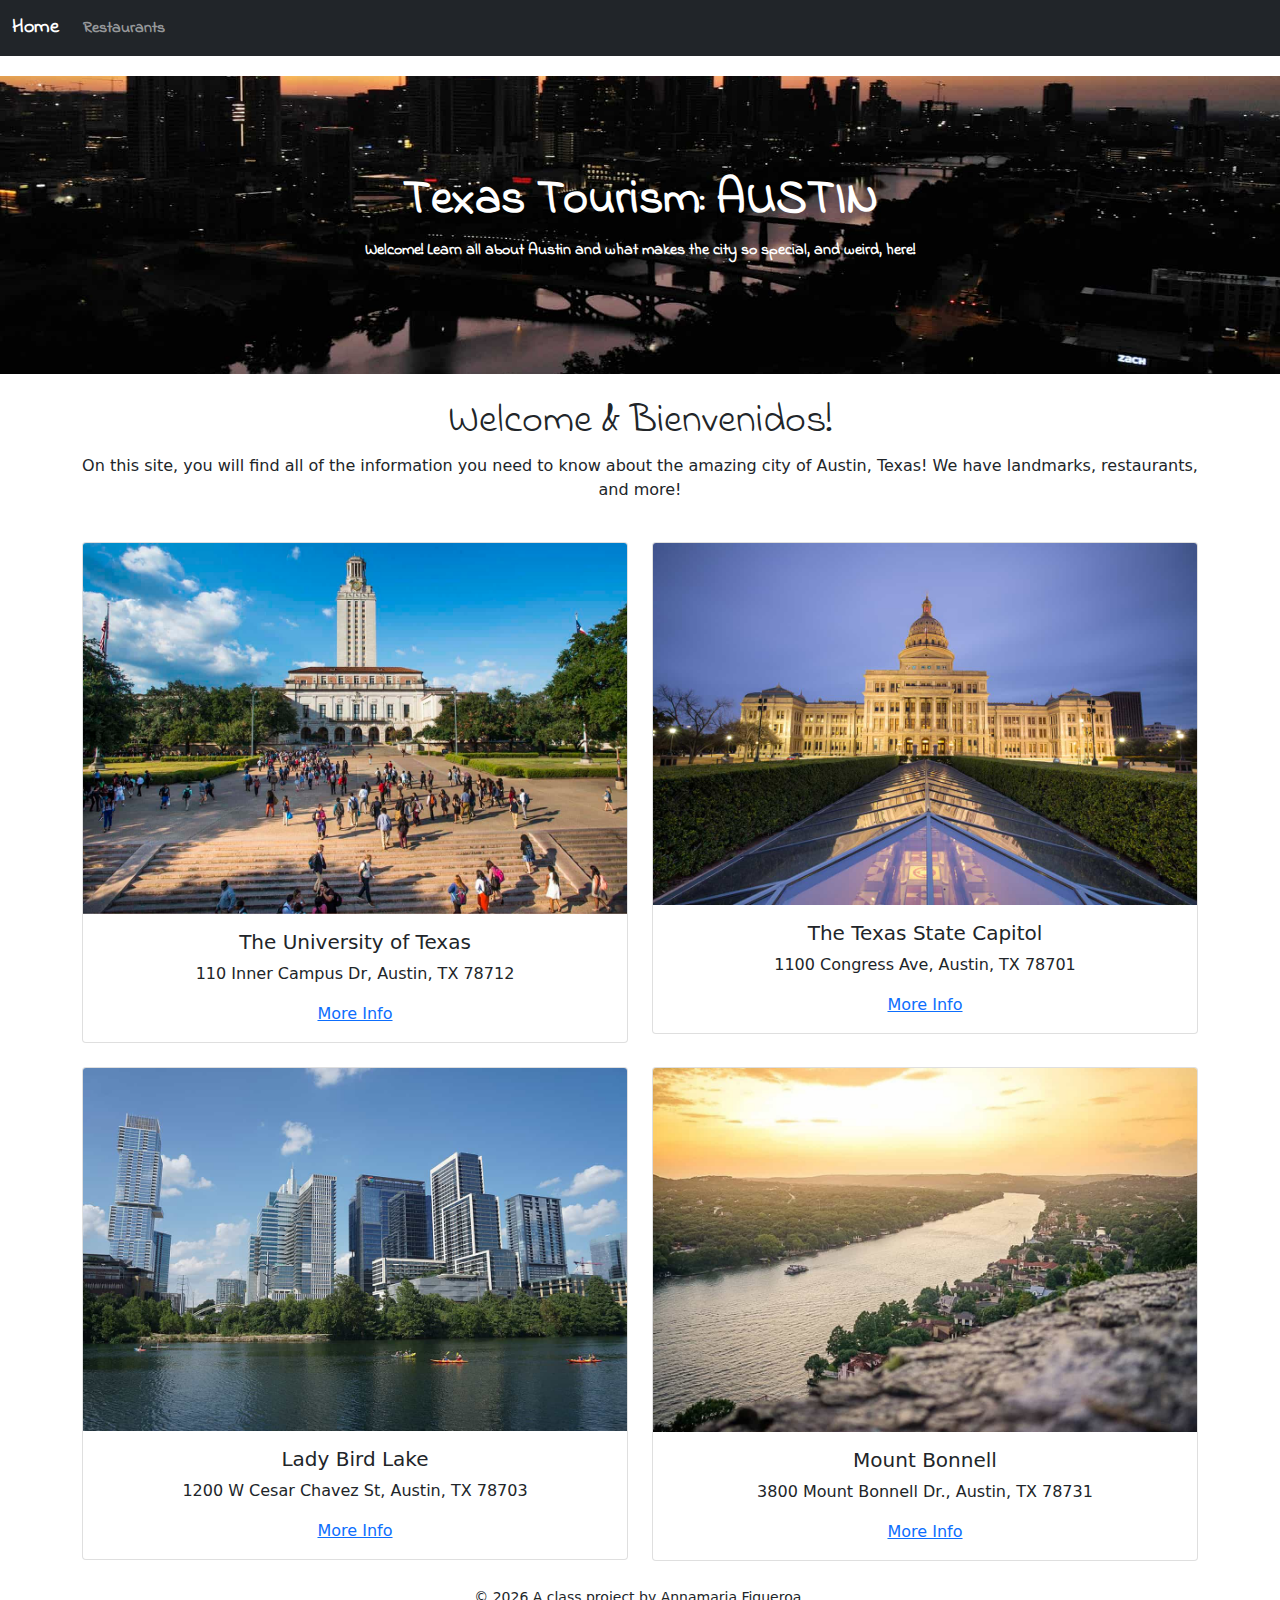
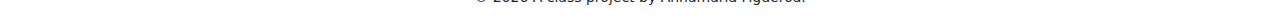
<file: docs/index.html>
<!doctype html>
<html lang="en">
  <!-- A Intro to Coding for Journalists class project -->
  <head>
    <title>Welcome | Austin Tourism</title>
    <meta name="description" content="Default description">
    <meta charset="utf-8">
    <meta http-equiv="X-UA-Compatible" content="IE=edge"/>
    <meta name="viewport" content="width=device-width, initial-scale=1, maximum-scale=1">
    <link rel="stylesheet" href="css/main.css">
    <link href="https://fonts.googleapis.com/css2?family=Indie+Flower&display=swap" rel="stylesheet">
  </head>
  <body>
    <nav class="navbar navbar-expand-lg navbar-dark bg-dark">
  <div class="container-fluid">
    <a class="navbar-brand" href="index.html">Home</a>
    <button class="navbar-toggler" type="button" data-bs-toggle="collapse" data-bs-target="#navbarNavDropdown" aria-controls="navbarNavDropdown" aria-expanded="false" aria-label="Toggle navigation">
      <span class="navbar-toggler-icon"></span>
    </button>
    <div class="collapse navbar-collapse" id="navbarNavDropdown">
      <ul class="navbar-nav">
         <li class="nav-item">
         <a class="nav-link" href="restaurants.html">Restaurants</a>
         </li>
      </ul>
    </div>
  </div>
</nav>

    <div id="jumbo" class="p-5 mb-4">
  <div class="container-fluid py-5 text-center">
    <h1 class="display-5 fw-bold">Texas Tourism: AUSTIN</h1>
    <p>Welcome! Learn all about Austin and what makes the city so special, and weird, here!</p>
  </div>
</div>

    
<div class="container text-center">
  <div class="row">
    <div class="text mb-4">
      <h1>Welcome & Bienvenidos!</h1>
      <p>On this site, you will find all of the information you need to know about the amazing city of Austin, Texas! We have landmarks, restaurants, and more!</p>
    </div>
  </div>

  <div class="row">
    
    <div class="col-sm-6">
      <div class="card mb-4">
       <img src="img/landmarks/univ-of-tx.jpg" class="card-img-top" alt="">
       <div class="card-body">
         <h5 class="card-title">The University of Texas</h5>
         <p class="card-text">110 Inner Campus Dr, Austin, TX 78712</p>
         <a href="landmarks/university-of-texas.html" target="_blank">More Info</a>
       </div>
      </div>
    </div>
    
    <div class="col-sm-6">
      <div class="card mb-4">
       <img src="img/landmarks/texas-state-capitol.jpg" class="card-img-top" alt="">
       <div class="card-body">
         <h5 class="card-title">The Texas State Capitol</h5>
         <p class="card-text">1100 Congress Ave, Austin, TX 78701</p>
         <a href="landmarks/texas-state-capitol.html" target="_blank">More Info</a>
       </div>
      </div>
    </div>
    
    <div class="col-sm-6">
      <div class="card mb-4">
       <img src="img/landmarks/lady-bird-lake.jpg" class="card-img-top" alt="">
       <div class="card-body">
         <h5 class="card-title">Lady Bird Lake</h5>
         <p class="card-text">1200 W Cesar Chavez St, Austin, TX 78703</p>
         <a href="landmarks/lady-bird-lake.html" target="_blank">More Info</a>
       </div>
      </div>
    </div>
    
    <div class="col-sm-6">
      <div class="card mb-4">
       <img src="img/landmarks/mount-bonnell.jpg" class="card-img-top" alt="">
       <div class="card-body">
         <h5 class="card-title">Mount Bonnell</h5>
         <p class="card-text">3800 Mount Bonnell Dr., Austin, TX 78731</p>
         <a href="landmarks/mount-bonnell.html" target="_blank">More Info</a>
       </div>
      </div>
    </div>
    
  </div>


    <footer>
<p id="legal" class="center-block text-center">
  <small>&copy; <span class="copyright-year"></span>
  A class project by Annamaria Figueroa.
</p>
</footer>


    <script src="js/jquery.js"></script>
    <script src="js/popper.js"></script>
    <script src="js/bootstrap.js"></script>
    <script src="js/scripts.js"></script>
  </body>
</html>
</file>
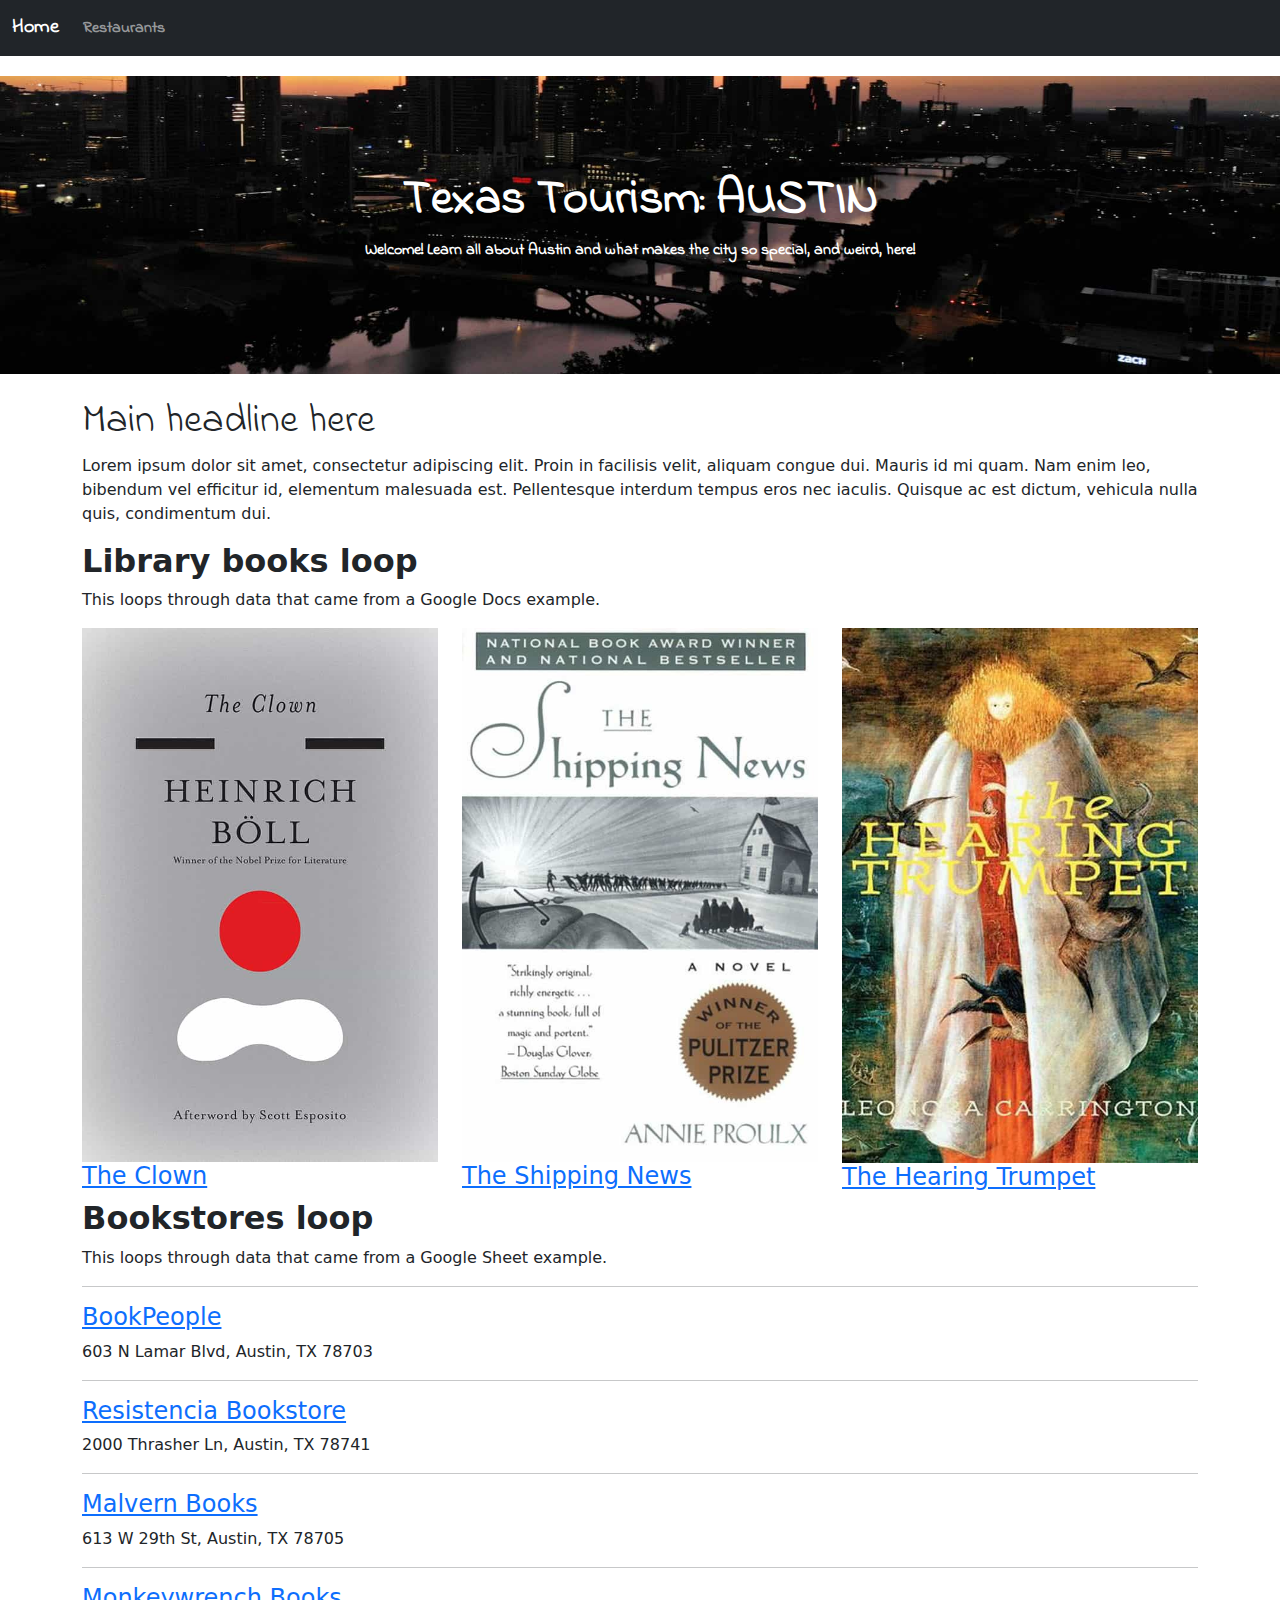
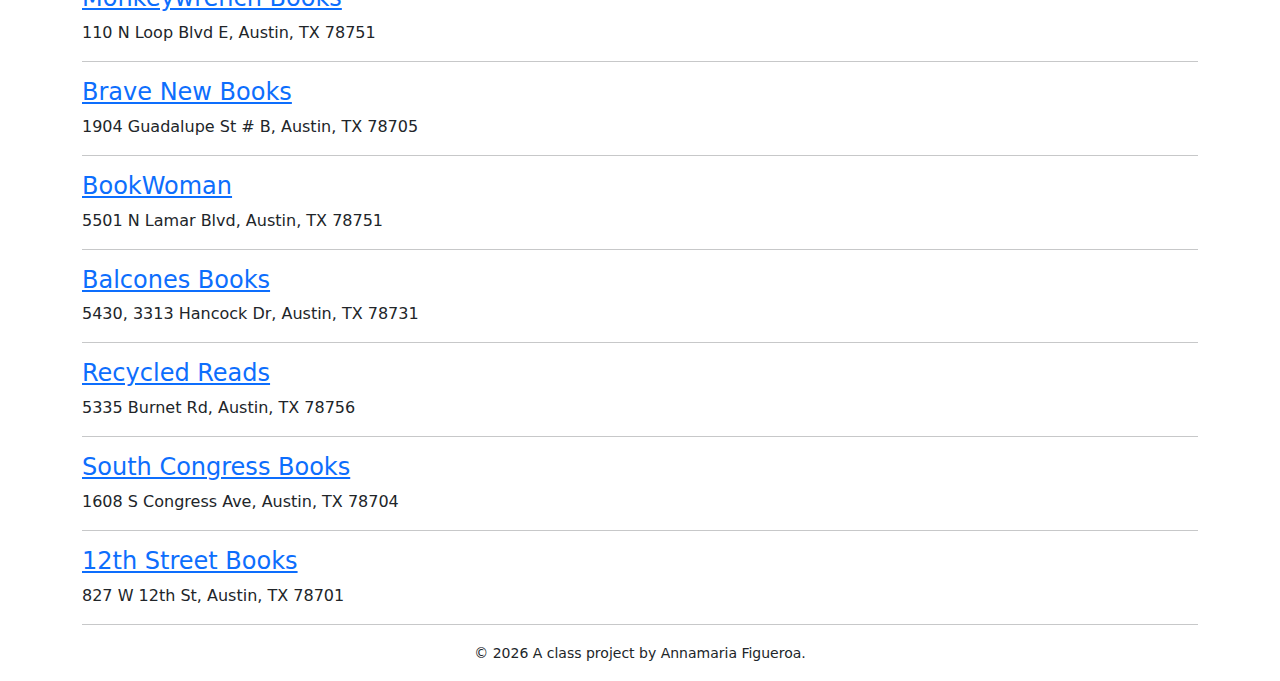
<file: docs/index-example.html>
<!doctype html>
<html lang="en">
  <!-- A Intro to Coding for Journalists class project -->
  <head>
    <title>Welcome | Index page title</title>
    <meta name="description" content="The index search description for this page goes here.">
    <meta charset="utf-8">
    <meta http-equiv="X-UA-Compatible" content="IE=edge"/>
    <meta name="viewport" content="width=device-width, initial-scale=1, maximum-scale=1">
    <link rel="stylesheet" href="css/main.css">
    <link href="https://fonts.googleapis.com/css2?family=Indie+Flower&display=swap" rel="stylesheet">
  </head>
  <body>
    <nav class="navbar navbar-expand-lg navbar-dark bg-dark">
  <div class="container-fluid">
    <a class="navbar-brand" href="index.html">Home</a>
    <button class="navbar-toggler" type="button" data-bs-toggle="collapse" data-bs-target="#navbarNavDropdown" aria-controls="navbarNavDropdown" aria-expanded="false" aria-label="Toggle navigation">
      <span class="navbar-toggler-icon"></span>
    </button>
    <div class="collapse navbar-collapse" id="navbarNavDropdown">
      <ul class="navbar-nav">
         <li class="nav-item">
         <a class="nav-link" href="restaurants.html">Restaurants</a>
         </li>
      </ul>
    </div>
  </div>
</nav>

    <div id="jumbo" class="p-5 mb-4">
  <div class="container-fluid py-5 text-center">
    <h1 class="display-5 fw-bold">Texas Tourism: AUSTIN</h1>
    <p>Welcome! Learn all about Austin and what makes the city so special, and weird, here!</p>
  </div>
</div>

    
<div class="container">
  <h1>Main headline here</h1>
  <p>Lorem ipsum dolor sit amet, consectetur adipiscing elit. Proin in facilisis velit, aliquam congue dui. Mauris id mi quam. Nam enim leo, bibendum vel efficitur id, elementum malesuada est. Pellentesque interdum tempus eros nec iaculis. Quisque ac est dictum, vehicula nulla quis, condimentum dui.</p>
  <h2>Library books loop</h2>
  <p>This loops through data that came from a Google Docs example.</p>
  <div class="row">
    
      <div class="col">
        <img src="img/the-clown.jpg" alt="" class="img-fluid">
        <h3><a href="books/the-clown.html">The Clown</a></h3>
      </div>
    
      <div class="col">
        <img src="img/the-shipping-news.jpg" alt="" class="img-fluid">
        <h3><a href="books/the-shipping-news.html">The Shipping News</a></h3>
      </div>
    
      <div class="col">
        <img src="img/the-hearing-trumpet.jpg" alt="" class="img-fluid">
        <h3><a href="books/the-hearing-trumpet.html">The Hearing Trumpet</a></h3>
      </div>
    
  </div>
  <h2>Bookstores loop</h2>
  <p>This loops through data that came from a Google Sheet example.</p>
  <hr>
  
    <h3><a href="https://www.bookpeople.com/" target="_blank">BookPeople</a></h3>
    <p>603 N Lamar Blvd, Austin, TX 78703</p>
    <hr>
  
    <h3><a href="https://www.resistenciabooks.com/" target="_blank">Resistencia Bookstore</a></h3>
    <p>2000 Thrasher Ln, Austin, TX 78741</p>
    <hr>
  
    <h3><a href="http://malvernbooks.com/" target="_blank">Malvern Books</a></h3>
    <p>613 W 29th St, Austin, TX 78705</p>
    <hr>
  
    <h3><a href="https://www.monkeywrenchbooks.org/" target="_blank">Monkeywrench Books</a></h3>
    <p>110 N Loop Blvd E, Austin, TX 78751</p>
    <hr>
  
    <h3><a href="https://www.facebook.com/bravenewbookstore/" target="_blank">Brave New Books</a></h3>
    <p>1904 Guadalupe St # B, Austin, TX 78705</p>
    <hr>
  
    <h3><a href="https://www.ebookwoman.com/" target="_blank">BookWoman</a></h3>
    <p>5501 N Lamar Blvd, Austin, TX 78751</p>
    <hr>
  
    <h3><a href="https://balconesbooks.com/" target="_blank">Balcones Books</a></h3>
    <p>5430, 3313 Hancock Dr, Austin, TX 78731</p>
    <hr>
  
    <h3><a href="http://library.austintexas.gov/recycled-reads" target="_blank">Recycled Reads</a></h3>
    <p>5335 Burnet Rd, Austin, TX 78756</p>
    <hr>
  
    <h3><a href="https://southcongressbooks.com/" target="_blank">South Congress Books</a></h3>
    <p>1608 S Congress Ave, Austin, TX 78704</p>
    <hr>
  
    <h3><a href="https://www.12thstreetbooks.com/" target="_blank">12th Street Books</a></h3>
    <p>827 W 12th St, Austin, TX 78701</p>
    <hr>
  
</div>


    <footer>
<p id="legal" class="center-block text-center">
  <small>&copy; <span class="copyright-year"></span>
  A class project by Annamaria Figueroa.
</p>
</footer>


    <script src="js/jquery.js"></script>
    <script src="js/popper.js"></script>
    <script src="js/bootstrap.js"></script>
    <script src="js/scripts.js"></script>
  </body>
</html>
</file>
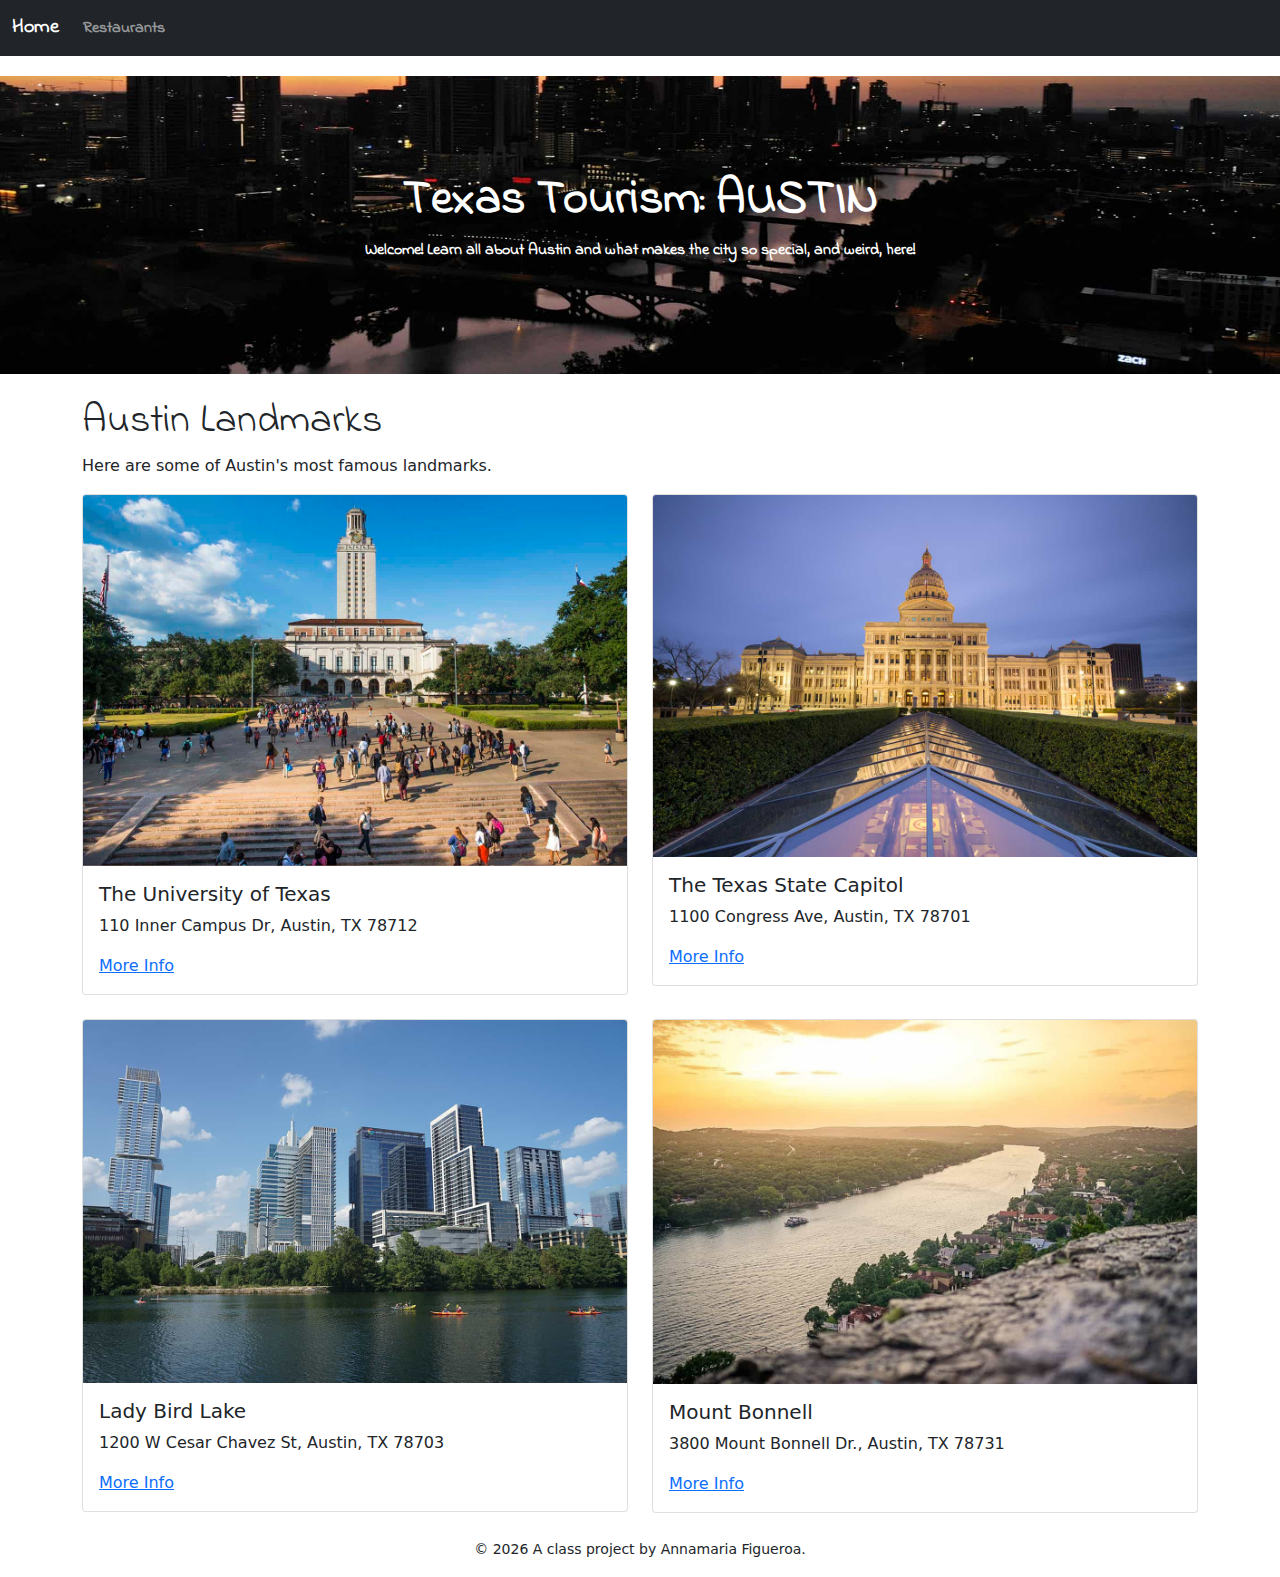
<file: docs/landmarks.html>
<!doctype html>
<html lang="en">
  <!-- A Intro to Coding for Journalists class project -->
  <head>
    <title>Welcome | Default title</title>
    <meta name="description" content="Default description">
    <meta charset="utf-8">
    <meta http-equiv="X-UA-Compatible" content="IE=edge"/>
    <meta name="viewport" content="width=device-width, initial-scale=1, maximum-scale=1">
    <link rel="stylesheet" href="css/main.css">
    <link href="https://fonts.googleapis.com/css2?family=Indie+Flower&display=swap" rel="stylesheet">
  </head>
  <body>
    <nav class="navbar navbar-expand-lg navbar-dark bg-dark">
  <div class="container-fluid">
    <a class="navbar-brand" href="index.html">Home</a>
    <button class="navbar-toggler" type="button" data-bs-toggle="collapse" data-bs-target="#navbarNavDropdown" aria-controls="navbarNavDropdown" aria-expanded="false" aria-label="Toggle navigation">
      <span class="navbar-toggler-icon"></span>
    </button>
    <div class="collapse navbar-collapse" id="navbarNavDropdown">
      <ul class="navbar-nav">
         <li class="nav-item">
         <a class="nav-link" href="restaurants.html">Restaurants</a>
         </li>
      </ul>
    </div>
  </div>
</nav>

    <div id="jumbo" class="p-5 mb-4">
  <div class="container-fluid py-5 text-center">
    <h1 class="display-5 fw-bold">Texas Tourism: AUSTIN</h1>
    <p>Welcome! Learn all about Austin and what makes the city so special, and weird, here!</p>
  </div>
</div>

    
<article class="container">
  <h1>Austin Landmarks</h1>
  <p>Here are some of Austin's most famous landmarks.</p>
  <div class="row">
    
    <div class="col-sm-6">
      <div class="card mb-4">
       <img src="img/landmarks/univ-of-tx.jpg" class="card-img-top" alt="">
       <div class="card-body">
         <h5 class="card-title">The University of Texas</h5>
         <p class="card-text">110 Inner Campus Dr, Austin, TX 78712</p>
         <a href="http://www.utexas.edu" target="_blank">More Info</a>
       </div>
      </div>
    </div>
    
    <div class="col-sm-6">
      <div class="card mb-4">
       <img src="img/landmarks/texas-state-capitol.jpg" class="card-img-top" alt="">
       <div class="card-body">
         <h5 class="card-title">The Texas State Capitol</h5>
         <p class="card-text">1100 Congress Ave, Austin, TX 78701</p>
         <a href="http://https://tspb.texas.gov/prop/tc/tc/capitol.html" target="_blank">More Info</a>
       </div>
      </div>
    </div>
    
    <div class="col-sm-6">
      <div class="card mb-4">
       <img src="img/landmarks/lady-bird-lake.jpg" class="card-img-top" alt="">
       <div class="card-body">
         <h5 class="card-title">Lady Bird Lake</h5>
         <p class="card-text">1200 W Cesar Chavez St, Austin, TX 78703</p>
         <a href="https://austintexas.gov/page/lady-bird-lake" target="_blank">More Info</a>
       </div>
      </div>
    </div>
    
    <div class="col-sm-6">
      <div class="card mb-4">
       <img src="img/landmarks/mount-bonnell.jpg" class="card-img-top" alt="">
       <div class="card-body">
         <h5 class="card-title">Mount Bonnell</h5>
         <p class="card-text">3800 Mount Bonnell Dr., Austin, TX 78731</p>
         <a href="https://www.austintexas.org/listings/covert-park-at-mt-bonnell/2925/" target="_blank">More Info</a>
       </div>
      </div>
    </div>
    
  </div>
</article>


    <footer>
<p id="legal" class="center-block text-center">
  <small>&copy; <span class="copyright-year"></span>
  A class project by Annamaria Figueroa.
</p>
</footer>


    <script src="js/jquery.js"></script>
    <script src="js/popper.js"></script>
    <script src="js/bootstrap.js"></script>
    <script src="js/scripts.js"></script>
  </body>
</html>
</file>
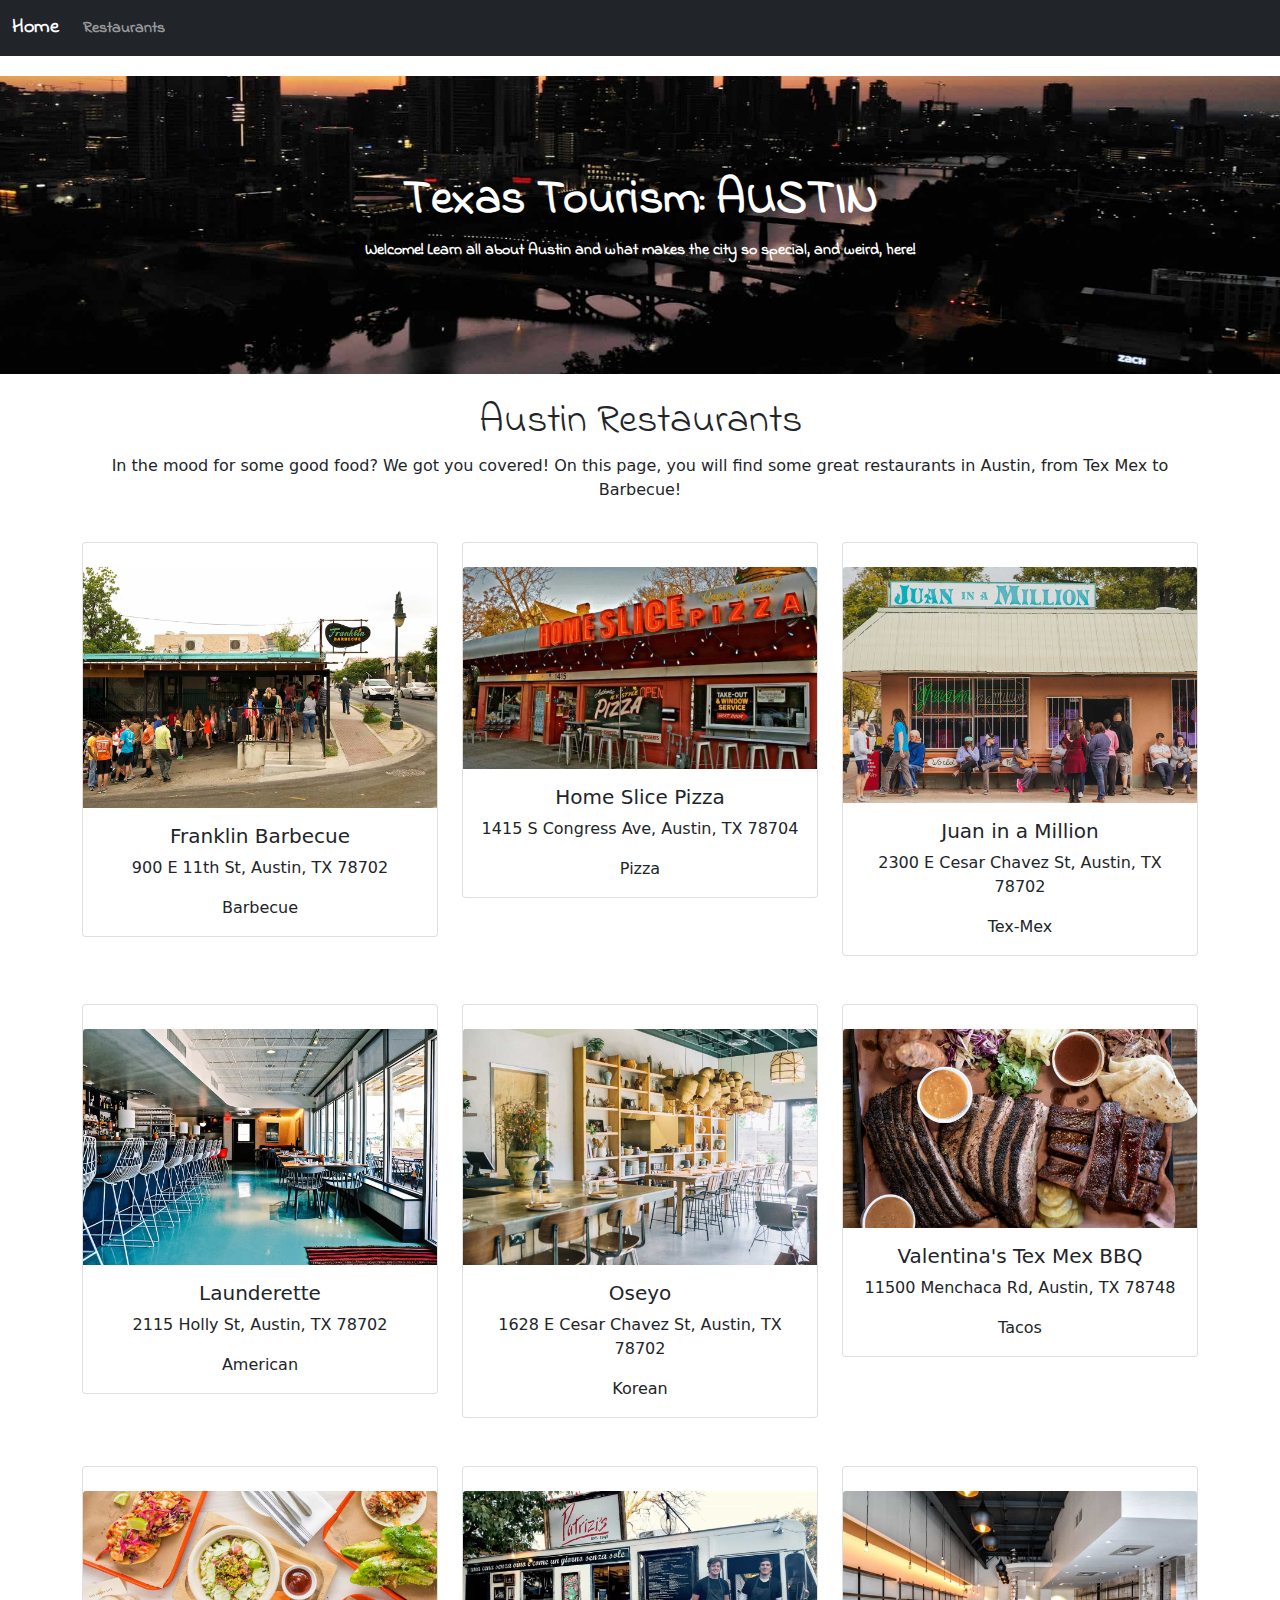
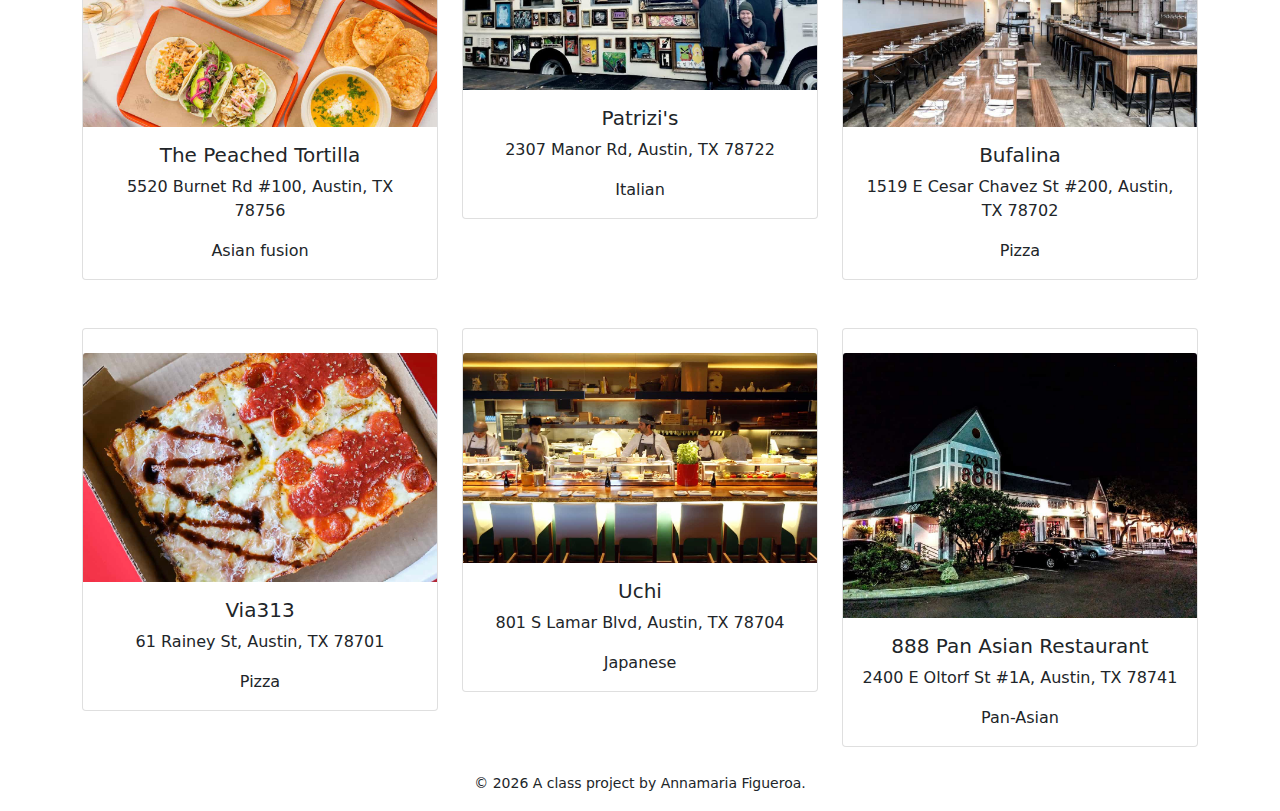
<file: docs/restaurants.html>
<!doctype html>
<html lang="en">
  <!-- A Intro to Coding for Journalists class project -->
  <head>
    <title>Welcome | Default title</title>
    <meta name="description" content="Default description">
    <meta charset="utf-8">
    <meta http-equiv="X-UA-Compatible" content="IE=edge"/>
    <meta name="viewport" content="width=device-width, initial-scale=1, maximum-scale=1">
    <link rel="stylesheet" href="css/main.css">
    <link href="https://fonts.googleapis.com/css2?family=Indie+Flower&display=swap" rel="stylesheet">
  </head>
  <body>
    <nav class="navbar navbar-expand-lg navbar-dark bg-dark">
  <div class="container-fluid">
    <a class="navbar-brand" href="index.html">Home</a>
    <button class="navbar-toggler" type="button" data-bs-toggle="collapse" data-bs-target="#navbarNavDropdown" aria-controls="navbarNavDropdown" aria-expanded="false" aria-label="Toggle navigation">
      <span class="navbar-toggler-icon"></span>
    </button>
    <div class="collapse navbar-collapse" id="navbarNavDropdown">
      <ul class="navbar-nav">
         <li class="nav-item">
         <a class="nav-link" href="restaurants.html">Restaurants</a>
         </li>
      </ul>
    </div>
  </div>
</nav>

    <div id="jumbo" class="p-5 mb-4">
  <div class="container-fluid py-5 text-center">
    <h1 class="display-5 fw-bold">Texas Tourism: AUSTIN</h1>
    <p>Welcome! Learn all about Austin and what makes the city so special, and weird, here!</p>
  </div>
</div>

    
<article class="container text-center">
  <h1>Austin Restaurants</h1>
  <p>In the mood for some good food? We got you covered! On this page, you will find some great restaurants in Austin, from Tex Mex to Barbecue!</p>
  <div class="row">
    
    <div class="col-sm-4">
      <div class="card pt-4 mt-4 mb-4" style="max-width: 400px;">
       <img src="img/restaurants/franklin-bbq.jpg" class="card-img-top" alt="">
       <div class="card-body">
         <h5 class="card-title">Franklin Barbecue</h5>
         <p class="card-text">900 E 11th St, Austin, TX 78702</p>
         <p class="card-text">Barbecue</p>
       </div>
      </div>
    </div>
    
    <div class="col-sm-4">
      <div class="card pt-4 mt-4 mb-4" style="max-width: 400px;">
       <img src="img/restaurants/homeslice-pizza.jpg" class="card-img-top" alt="">
       <div class="card-body">
         <h5 class="card-title">Home Slice Pizza</h5>
         <p class="card-text">1415 S Congress Ave, Austin, TX 78704</p>
         <p class="card-text">Pizza</p>
       </div>
      </div>
    </div>
    
    <div class="col-sm-4">
      <div class="card pt-4 mt-4 mb-4" style="max-width: 400px;">
       <img src="img/restaurants/juan-in-a-million.jpg" class="card-img-top" alt="">
       <div class="card-body">
         <h5 class="card-title">Juan in a Million</h5>
         <p class="card-text">2300 E Cesar Chavez St, Austin, TX 78702</p>
         <p class="card-text">Tex-Mex</p>
       </div>
      </div>
    </div>
    
    <div class="col-sm-4">
      <div class="card pt-4 mt-4 mb-4" style="max-width: 400px;">
       <img src="img/restaurants/launderette.jpg" class="card-img-top" alt="">
       <div class="card-body">
         <h5 class="card-title">Launderette</h5>
         <p class="card-text">2115 Holly St, Austin, TX 78702</p>
         <p class="card-text">American</p>
       </div>
      </div>
    </div>
    
    <div class="col-sm-4">
      <div class="card pt-4 mt-4 mb-4" style="max-width: 400px;">
       <img src="img/restaurants/oseyo.jpg" class="card-img-top" alt="">
       <div class="card-body">
         <h5 class="card-title">Oseyo</h5>
         <p class="card-text">1628 E Cesar Chavez St, Austin, TX 78702</p>
         <p class="card-text">Korean</p>
       </div>
      </div>
    </div>
    
    <div class="col-sm-4">
      <div class="card pt-4 mt-4 mb-4" style="max-width: 400px;">
       <img src="img/restaurants/valentinas.jpg" class="card-img-top" alt="">
       <div class="card-body">
         <h5 class="card-title">Valentina&#39;s Tex Mex BBQ</h5>
         <p class="card-text">11500 Menchaca Rd, Austin, TX 78748</p>
         <p class="card-text">Tacos</p>
       </div>
      </div>
    </div>
    
    <div class="col-sm-4">
      <div class="card pt-4 mt-4 mb-4" style="max-width: 400px;">
       <img src="img/restaurants/peached-tortilla.jpg" class="card-img-top" alt="">
       <div class="card-body">
         <h5 class="card-title">The Peached Tortilla</h5>
         <p class="card-text">5520 Burnet Rd #100, Austin, TX 78756</p>
         <p class="card-text">Asian fusion</p>
       </div>
      </div>
    </div>
    
    <div class="col-sm-4">
      <div class="card pt-4 mt-4 mb-4" style="max-width: 400px;">
       <img src="img/restaurants/patrizis.jpg" class="card-img-top" alt="">
       <div class="card-body">
         <h5 class="card-title">Patrizi&#39;s</h5>
         <p class="card-text">2307 Manor Rd, Austin, TX 78722</p>
         <p class="card-text">Italian</p>
       </div>
      </div>
    </div>
    
    <div class="col-sm-4">
      <div class="card pt-4 mt-4 mb-4" style="max-width: 400px;">
       <img src="img/restaurants/bufalina.jpg" class="card-img-top" alt="">
       <div class="card-body">
         <h5 class="card-title">Bufalina</h5>
         <p class="card-text">1519 E Cesar Chavez St #200, Austin, TX 78702</p>
         <p class="card-text">Pizza</p>
       </div>
      </div>
    </div>
    
    <div class="col-sm-4">
      <div class="card pt-4 mt-4 mb-4" style="max-width: 400px;">
       <img src="img/restaurants/via313.jpg" class="card-img-top" alt="">
       <div class="card-body">
         <h5 class="card-title">Via313</h5>
         <p class="card-text">61 Rainey St, Austin, TX 78701</p>
         <p class="card-text">Pizza</p>
       </div>
      </div>
    </div>
    
    <div class="col-sm-4">
      <div class="card pt-4 mt-4 mb-4" style="max-width: 400px;">
       <img src="img/restaurants/uchi.jpg" class="card-img-top" alt="">
       <div class="card-body">
         <h5 class="card-title">Uchi</h5>
         <p class="card-text">801 S Lamar Blvd, Austin, TX 78704</p>
         <p class="card-text">Japanese</p>
       </div>
      </div>
    </div>
    
    <div class="col-sm-4">
      <div class="card pt-4 mt-4 mb-4" style="max-width: 400px;">
       <img src="img/restaurants/888.jpg" class="card-img-top" alt="">
       <div class="card-body">
         <h5 class="card-title">888 Pan Asian Restaurant</h5>
         <p class="card-text">2400 E Oltorf St #1A, Austin, TX 78741</p>
         <p class="card-text">Pan-Asian</p>
       </div>
      </div>
    </div>
    
  </div>
</article>


    <footer>
<p id="legal" class="center-block text-center">
  <small>&copy; <span class="copyright-year"></span>
  A class project by Annamaria Figueroa.
</p>
</footer>


    <script src="js/jquery.js"></script>
    <script src="js/popper.js"></script>
    <script src="js/bootstrap.js"></script>
    <script src="js/scripts.js"></script>
  </body>
</html>
</file>
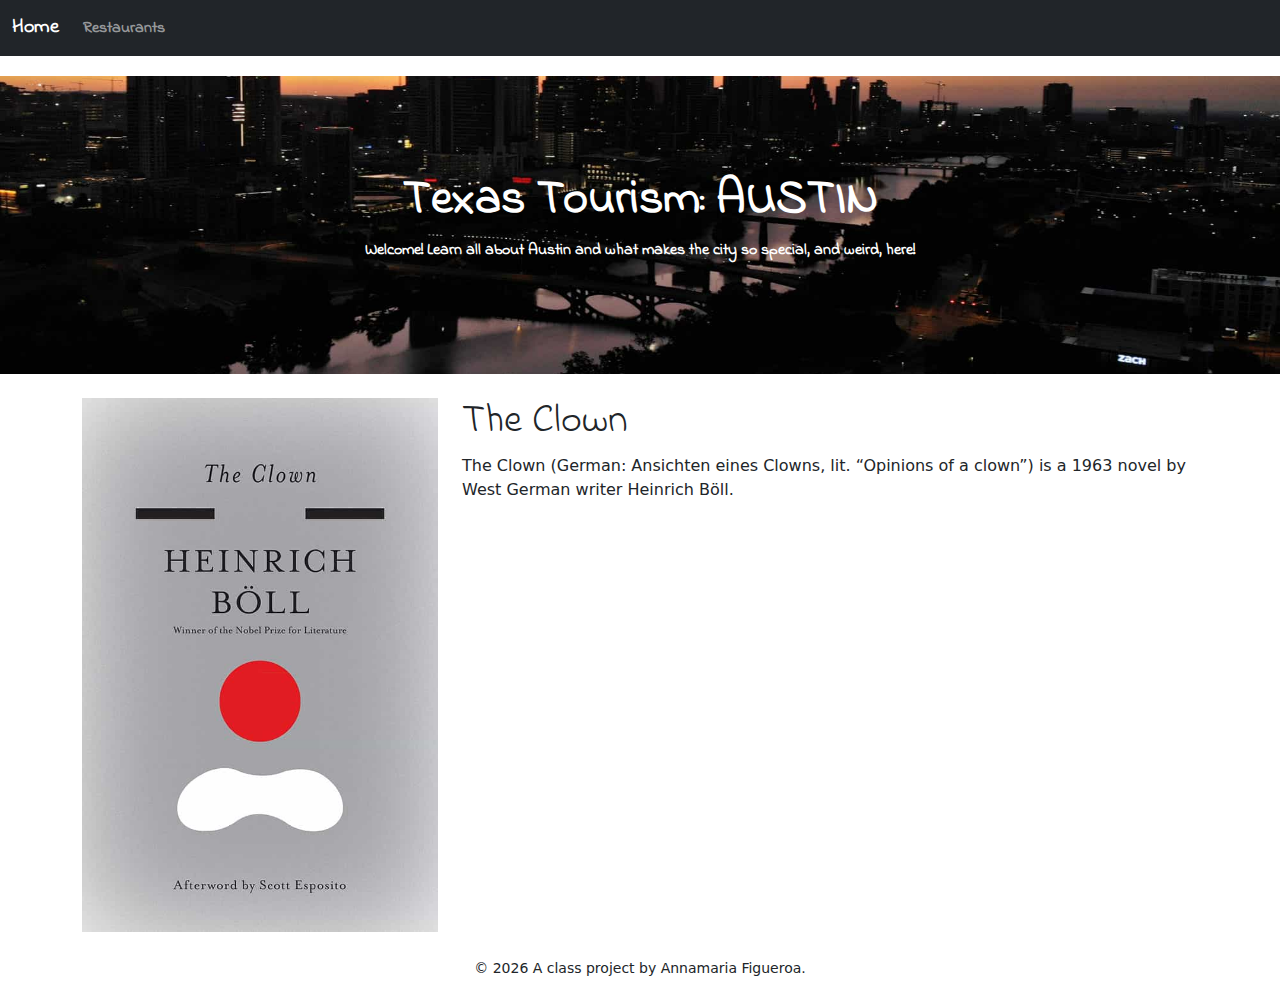
<file: docs/books/the-clown.html>
<!doctype html>
<html lang="en">
  <!-- A Intro to Coding for Journalists class project -->
  <head>
    <title>Welcome | The Clown</title>
    <meta name="description" content="The Clown by Heinrich Böll">
    <meta charset="utf-8">
    <meta http-equiv="X-UA-Compatible" content="IE=edge"/>
    <meta name="viewport" content="width=device-width, initial-scale=1, maximum-scale=1">
    <link rel="stylesheet" href="../css/main.css">
    <link href="https://fonts.googleapis.com/css2?family=Indie+Flower&display=swap" rel="stylesheet">
  </head>
  <body>
    <nav class="navbar navbar-expand-lg navbar-dark bg-dark">
  <div class="container-fluid">
    <a class="navbar-brand" href="../index.html">Home</a>
    <button class="navbar-toggler" type="button" data-bs-toggle="collapse" data-bs-target="#navbarNavDropdown" aria-controls="navbarNavDropdown" aria-expanded="false" aria-label="Toggle navigation">
      <span class="navbar-toggler-icon"></span>
    </button>
    <div class="collapse navbar-collapse" id="navbarNavDropdown">
      <ul class="navbar-nav">
         <li class="nav-item">
         <a class="nav-link" href="../restaurants.html">Restaurants</a>
         </li>
      </ul>
    </div>
  </div>
</nav>

    <div id="jumbo" class="p-5 mb-4">
  <div class="container-fluid py-5 text-center">
    <h1 class="display-5 fw-bold">Texas Tourism: AUSTIN</h1>
    <p>Welcome! Learn all about Austin and what makes the city so special, and weird, here!</p>
  </div>
</div>

    
  <article class="container">
    <div class="row">
      <div class="col-sm-4">
          <img src="../img/the-clown.jpg" alt="" class="img-fluid mb-4">
      </div>
      <div class="col-sm-8">
          <h1>The Clown</h1>
          <p>The Clown (German: Ansichten eines Clowns, lit. “Opinions of a clown”) is a 1963 novel by West German writer Heinrich Böll.</p>
      </div>
    </div>
  </article>


    <footer>
<p id="legal" class="center-block text-center">
  <small>&copy; <span class="copyright-year"></span>
  A class project by Annamaria Figueroa.
</p>
</footer>


    <script src="../js/jquery.js"></script>
    <script src="../js/popper.js"></script>
    <script src="../js/bootstrap.js"></script>
    <script src="../js/scripts.js"></script>
  </body>
</html>
</file>
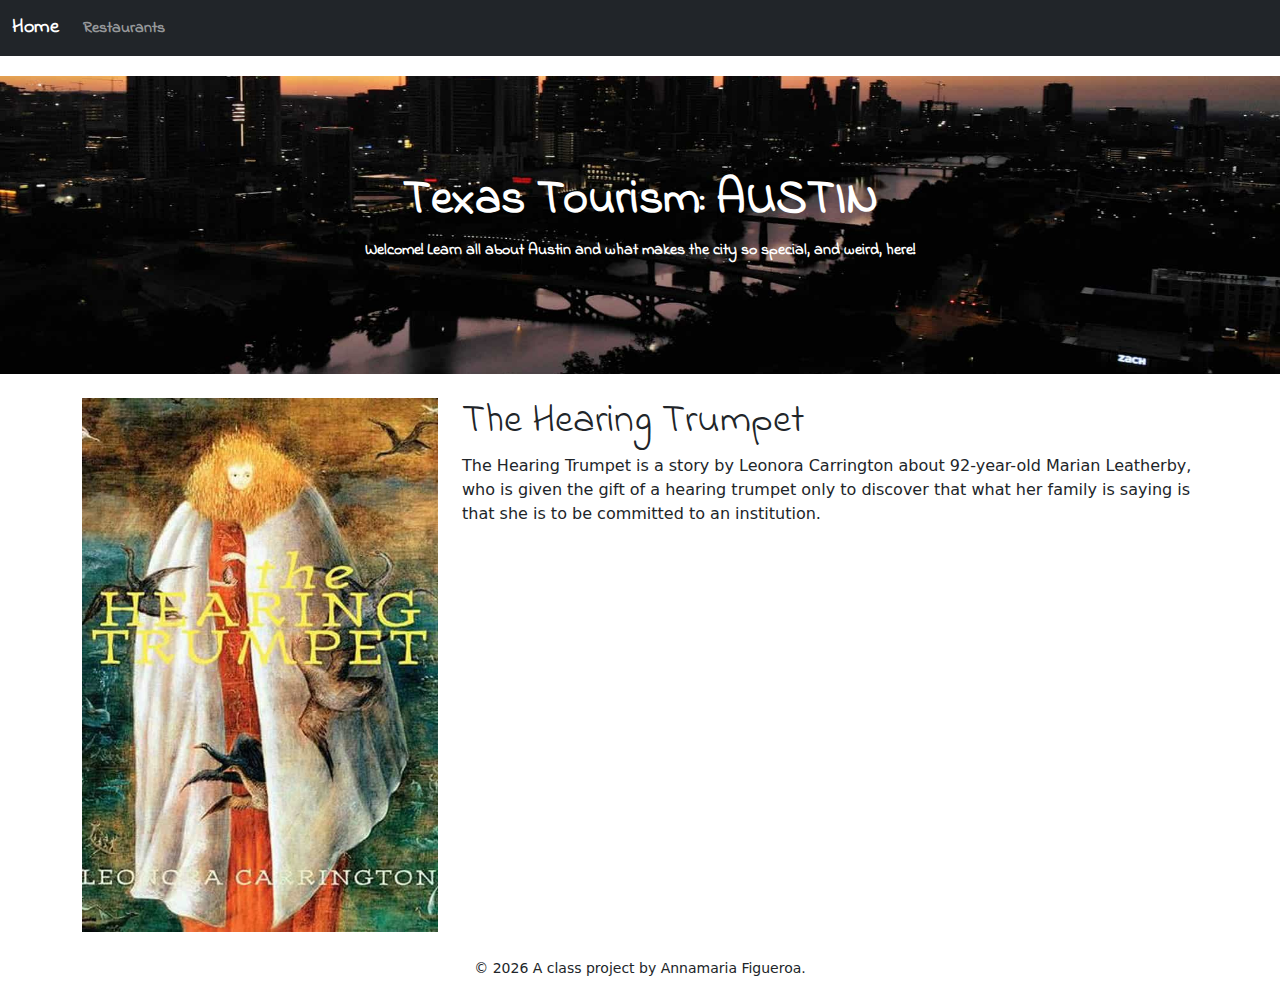
<file: docs/books/the-hearing-trumpet.html>
<!doctype html>
<html lang="en">
  <!-- A Intro to Coding for Journalists class project -->
  <head>
    <title>Welcome | The Hearing Trumpet</title>
    <meta name="description" content="The Hearing Trumpet by Leonora Carrington">
    <meta charset="utf-8">
    <meta http-equiv="X-UA-Compatible" content="IE=edge"/>
    <meta name="viewport" content="width=device-width, initial-scale=1, maximum-scale=1">
    <link rel="stylesheet" href="../css/main.css">
    <link href="https://fonts.googleapis.com/css2?family=Indie+Flower&display=swap" rel="stylesheet">
  </head>
  <body>
    <nav class="navbar navbar-expand-lg navbar-dark bg-dark">
  <div class="container-fluid">
    <a class="navbar-brand" href="../index.html">Home</a>
    <button class="navbar-toggler" type="button" data-bs-toggle="collapse" data-bs-target="#navbarNavDropdown" aria-controls="navbarNavDropdown" aria-expanded="false" aria-label="Toggle navigation">
      <span class="navbar-toggler-icon"></span>
    </button>
    <div class="collapse navbar-collapse" id="navbarNavDropdown">
      <ul class="navbar-nav">
         <li class="nav-item">
         <a class="nav-link" href="../restaurants.html">Restaurants</a>
         </li>
      </ul>
    </div>
  </div>
</nav>

    <div id="jumbo" class="p-5 mb-4">
  <div class="container-fluid py-5 text-center">
    <h1 class="display-5 fw-bold">Texas Tourism: AUSTIN</h1>
    <p>Welcome! Learn all about Austin and what makes the city so special, and weird, here!</p>
  </div>
</div>

    
  <article class="container">
    <div class="row">
      <div class="col-sm-4">
          <img src="../img/the-hearing-trumpet.jpg" alt="" class="img-fluid mb-4">
      </div>
      <div class="col-sm-8">
          <h1>The Hearing Trumpet</h1>
          <p>The Hearing Trumpet is a story by Leonora Carrington about 92-year-old Marian Leatherby, who is given the gift of a hearing trumpet only to discover that what her family is saying is that she is to be committed to an institution.</p>
      </div>
    </div>
  </article>


    <footer>
<p id="legal" class="center-block text-center">
  <small>&copy; <span class="copyright-year"></span>
  A class project by Annamaria Figueroa.
</p>
</footer>


    <script src="../js/jquery.js"></script>
    <script src="../js/popper.js"></script>
    <script src="../js/bootstrap.js"></script>
    <script src="../js/scripts.js"></script>
  </body>
</html>
</file>
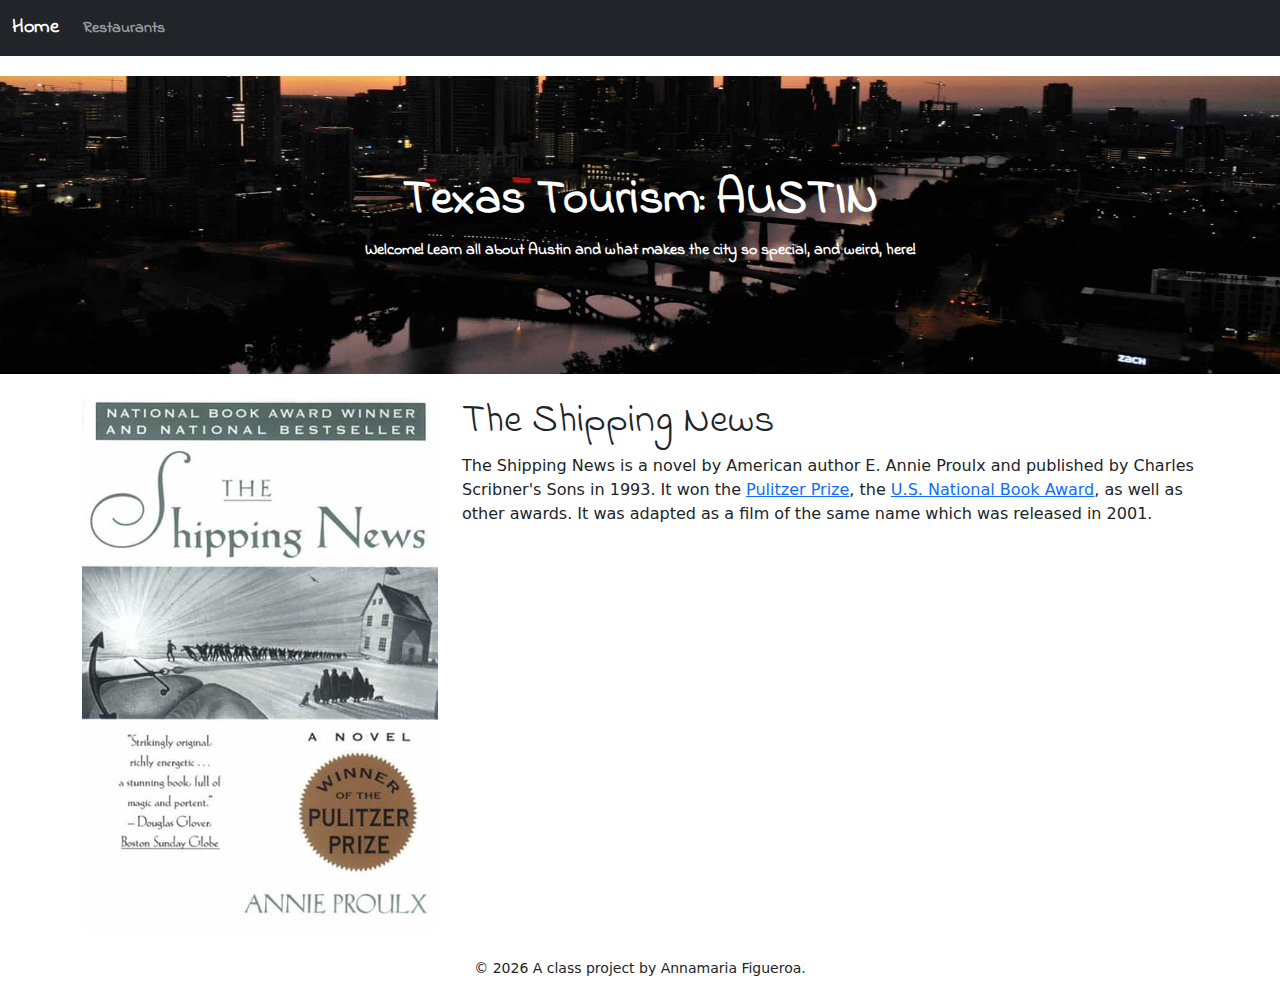
<file: docs/books/the-shipping-news.html>
<!doctype html>
<html lang="en">
  <!-- A Intro to Coding for Journalists class project -->
  <head>
    <title>Welcome | The Shipping News</title>
    <meta name="description" content="The Shipping News by Annie Proulx">
    <meta charset="utf-8">
    <meta http-equiv="X-UA-Compatible" content="IE=edge"/>
    <meta name="viewport" content="width=device-width, initial-scale=1, maximum-scale=1">
    <link rel="stylesheet" href="../css/main.css">
    <link href="https://fonts.googleapis.com/css2?family=Indie+Flower&display=swap" rel="stylesheet">
  </head>
  <body>
    <nav class="navbar navbar-expand-lg navbar-dark bg-dark">
  <div class="container-fluid">
    <a class="navbar-brand" href="../index.html">Home</a>
    <button class="navbar-toggler" type="button" data-bs-toggle="collapse" data-bs-target="#navbarNavDropdown" aria-controls="navbarNavDropdown" aria-expanded="false" aria-label="Toggle navigation">
      <span class="navbar-toggler-icon"></span>
    </button>
    <div class="collapse navbar-collapse" id="navbarNavDropdown">
      <ul class="navbar-nav">
         <li class="nav-item">
         <a class="nav-link" href="../restaurants.html">Restaurants</a>
         </li>
      </ul>
    </div>
  </div>
</nav>

    <div id="jumbo" class="p-5 mb-4">
  <div class="container-fluid py-5 text-center">
    <h1 class="display-5 fw-bold">Texas Tourism: AUSTIN</h1>
    <p>Welcome! Learn all about Austin and what makes the city so special, and weird, here!</p>
  </div>
</div>

    
  <article class="container">
    <div class="row">
      <div class="col-sm-4">
          <img src="../img/the-shipping-news.jpg" alt="" class="img-fluid mb-4">
      </div>
      <div class="col-sm-8">
          <h1>The Shipping News</h1>
          <p>The Shipping News is a novel by American author E. Annie Proulx and published by Charles Scribner's Sons in 1993. It won the <a href="https://www.pulitzer.org/winners/e-annie-proulx">Pulitzer Prize</a>, the <a href="https://www.nationalbook.org/books/shipping-news/">U.S. National Book Award</a>, as well as other awards. It was adapted as a film of the same name which was released in 2001.</p>
      </div>
    </div>
  </article>


    <footer>
<p id="legal" class="center-block text-center">
  <small>&copy; <span class="copyright-year"></span>
  A class project by Annamaria Figueroa.
</p>
</footer>


    <script src="../js/jquery.js"></script>
    <script src="../js/popper.js"></script>
    <script src="../js/bootstrap.js"></script>
    <script src="../js/scripts.js"></script>
  </body>
</html>
</file>
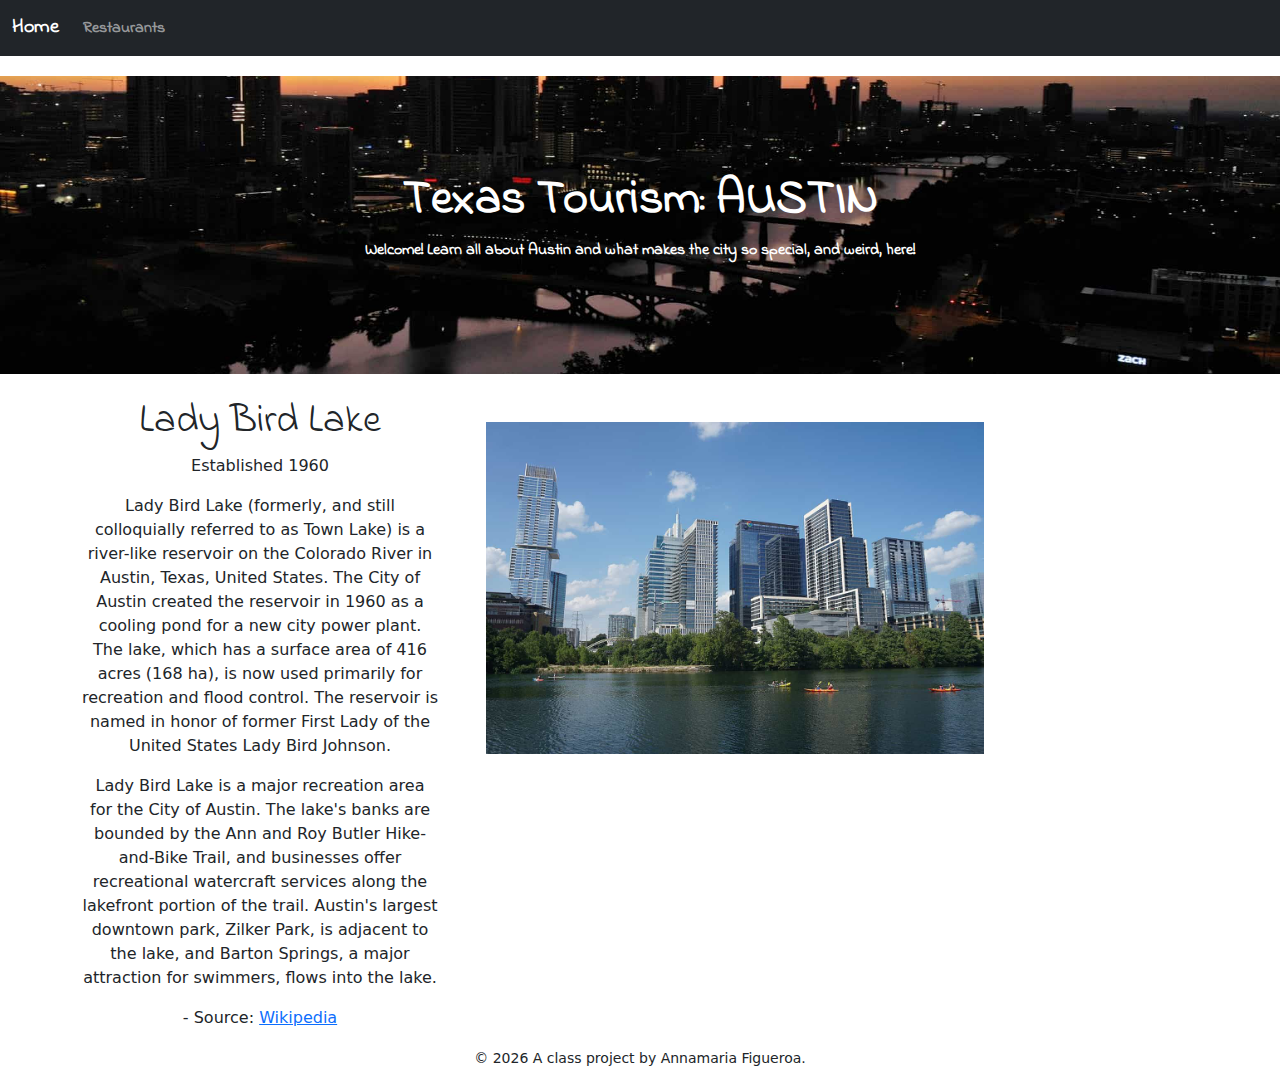
<file: docs/landmarks/lady-bird-lake.html>
<!doctype html>
<html lang="en">
  <!-- A Intro to Coding for Journalists class project -->
  <head>
    <title>Welcome | </title>
    <meta name="description" content="Welcome">
    <meta charset="utf-8">
    <meta http-equiv="X-UA-Compatible" content="IE=edge"/>
    <meta name="viewport" content="width=device-width, initial-scale=1, maximum-scale=1">
    <link rel="stylesheet" href="../css/main.css">
    <link href="https://fonts.googleapis.com/css2?family=Indie+Flower&display=swap" rel="stylesheet">
  </head>
  <body>
    <nav class="navbar navbar-expand-lg navbar-dark bg-dark">
  <div class="container-fluid">
    <a class="navbar-brand" href="../index.html">Home</a>
    <button class="navbar-toggler" type="button" data-bs-toggle="collapse" data-bs-target="#navbarNavDropdown" aria-controls="navbarNavDropdown" aria-expanded="false" aria-label="Toggle navigation">
      <span class="navbar-toggler-icon"></span>
    </button>
    <div class="collapse navbar-collapse" id="navbarNavDropdown">
      <ul class="navbar-nav">
         <li class="nav-item">
         <a class="nav-link" href="../restaurants.html">Restaurants</a>
         </li>
      </ul>
    </div>
  </div>
</nav>

    <div id="jumbo" class="p-5 mb-4">
  <div class="container-fluid py-5 text-center">
    <h1 class="display-5 fw-bold">Texas Tourism: AUSTIN</h1>
    <p>Welcome! Learn all about Austin and what makes the city so special, and weird, here!</p>
  </div>
</div>

    
  <article class="container">
    <div class="row">
      <div class="col-sm-4 text-center">
        <h1>Lady Bird Lake</h1>
        <p> Established 1960 </p> 
        <p> <p>Lady Bird Lake (formerly, and still colloquially referred to as Town Lake) is a river-like reservoir on the Colorado River in Austin, Texas, United States. The City of Austin created the reservoir in 1960 as a cooling pond for a new city power plant. The lake, which has a surface area of 416 acres (168 ha), is now used primarily for recreation and flood control. The reservoir is named in honor of former First Lady of the United States Lady Bird Johnson.</p>
<p>Lady Bird Lake is a major recreation area for the City of Austin. The lake's banks are bounded by the Ann and Roy Butler Hike-and-Bike Trail, and businesses offer recreational watercraft services along the lakefront portion of the trail. Austin's largest downtown park, Zilker Park, is adjacent to the lake, and Barton Springs, a major attraction for swimmers, flows into the lake.</p>
<p>- Source: <a href="https://en.wikipedia.org/wiki/Lady_Bird_Lake">Wikipedia</a></p></p>
      </div>
      <div class="col-md-6">
        <img src="../img/landmarks/lady-bird-lake.jpg" class="img-fluid px-4 mt-4" alt="">
      </div>
    </div>
  </article>


    <footer>
<p id="legal" class="center-block text-center">
  <small>&copy; <span class="copyright-year"></span>
  A class project by Annamaria Figueroa.
</p>
</footer>


    <script src="../js/jquery.js"></script>
    <script src="../js/popper.js"></script>
    <script src="../js/bootstrap.js"></script>
    <script src="../js/scripts.js"></script>
  </body>
</html>
</file>
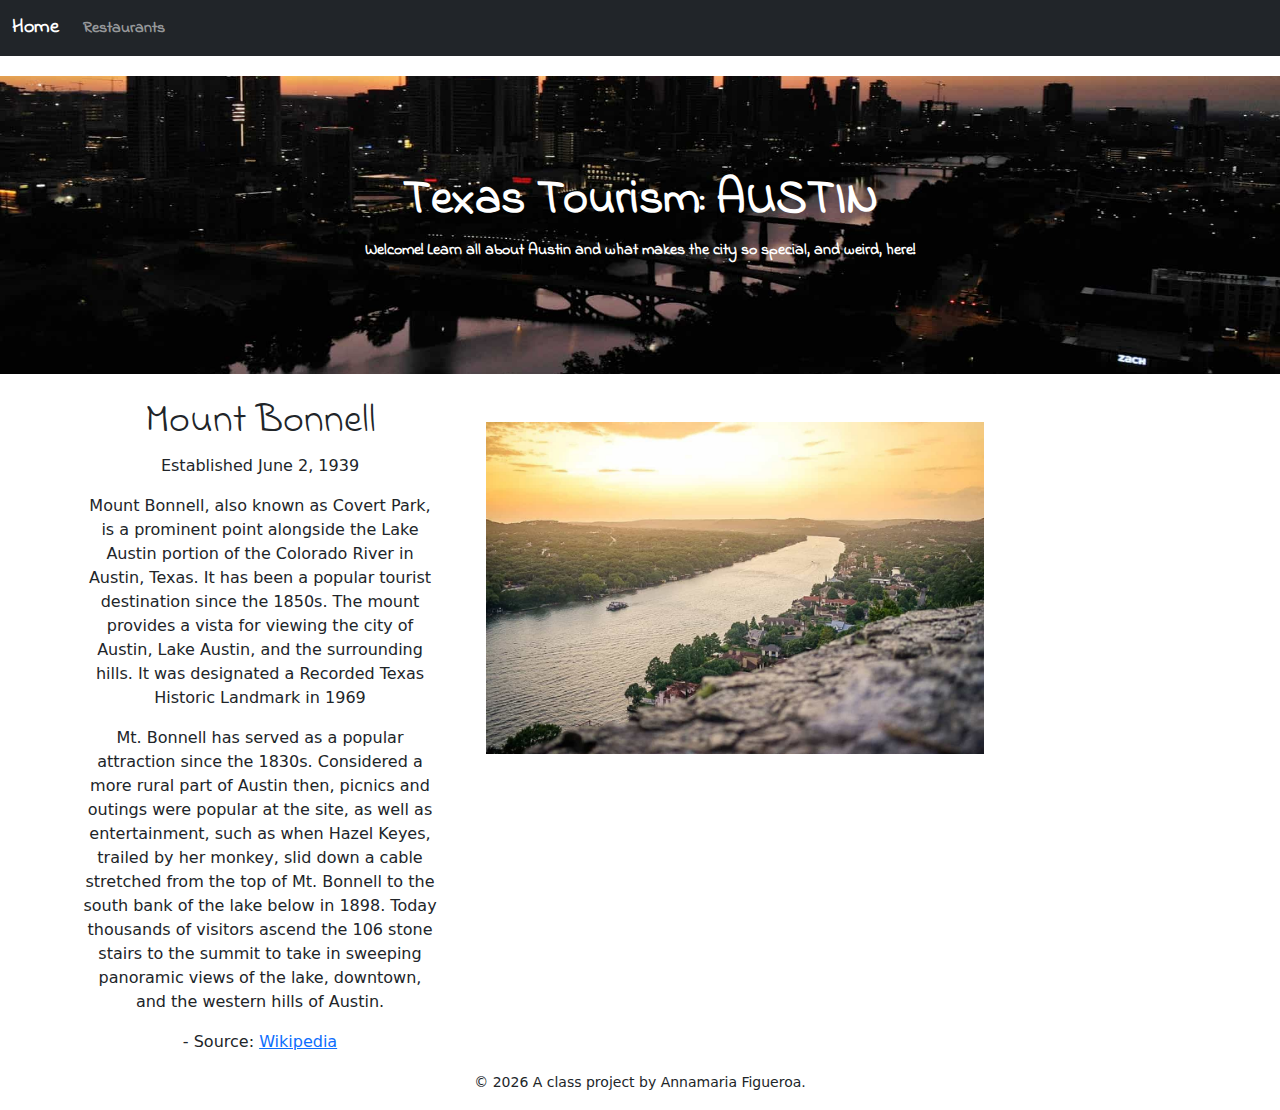
<file: docs/landmarks/mount-bonnell.html>
<!doctype html>
<html lang="en">
  <!-- A Intro to Coding for Journalists class project -->
  <head>
    <title>Welcome | </title>
    <meta name="description" content="Welcome">
    <meta charset="utf-8">
    <meta http-equiv="X-UA-Compatible" content="IE=edge"/>
    <meta name="viewport" content="width=device-width, initial-scale=1, maximum-scale=1">
    <link rel="stylesheet" href="../css/main.css">
    <link href="https://fonts.googleapis.com/css2?family=Indie+Flower&display=swap" rel="stylesheet">
  </head>
  <body>
    <nav class="navbar navbar-expand-lg navbar-dark bg-dark">
  <div class="container-fluid">
    <a class="navbar-brand" href="../index.html">Home</a>
    <button class="navbar-toggler" type="button" data-bs-toggle="collapse" data-bs-target="#navbarNavDropdown" aria-controls="navbarNavDropdown" aria-expanded="false" aria-label="Toggle navigation">
      <span class="navbar-toggler-icon"></span>
    </button>
    <div class="collapse navbar-collapse" id="navbarNavDropdown">
      <ul class="navbar-nav">
         <li class="nav-item">
         <a class="nav-link" href="../restaurants.html">Restaurants</a>
         </li>
      </ul>
    </div>
  </div>
</nav>

    <div id="jumbo" class="p-5 mb-4">
  <div class="container-fluid py-5 text-center">
    <h1 class="display-5 fw-bold">Texas Tourism: AUSTIN</h1>
    <p>Welcome! Learn all about Austin and what makes the city so special, and weird, here!</p>
  </div>
</div>

    
  <article class="container">
    <div class="row">
      <div class="col-sm-4 text-center">
        <h1>Mount Bonnell</h1>
        <p> Established June 2, 1939 </p> 
        <p> <p>Mount Bonnell, also known as Covert Park, is a prominent point alongside the Lake Austin portion of the Colorado River in Austin, Texas. It has been a popular tourist destination since the 1850s. The mount provides a vista for viewing the city of Austin, Lake Austin, and the surrounding hills. It was designated a Recorded Texas Historic Landmark in 1969</p>
<p>Mt. Bonnell has served as a popular attraction since the 1830s. Considered a more rural part of Austin then, picnics and outings were popular at the site, as well as entertainment, such as when Hazel Keyes, trailed by her monkey, slid down a cable stretched from the top of Mt. Bonnell to the south bank of the lake below in 1898. Today thousands of visitors ascend the 106 stone stairs to the summit to take in sweeping panoramic views of the lake, downtown, and the western hills of Austin.</p>
<p>- Source: <a href="https://en.wikipedia.org/wiki/Mount_Bonnell">Wikipedia</a></p></p>
      </div>
      <div class="col-md-6">
        <img src="../img/landmarks/mount-bonnell.jpg" class="img-fluid px-4 mt-4" alt="">
      </div>
    </div>
  </article>


    <footer>
<p id="legal" class="center-block text-center">
  <small>&copy; <span class="copyright-year"></span>
  A class project by Annamaria Figueroa.
</p>
</footer>


    <script src="../js/jquery.js"></script>
    <script src="../js/popper.js"></script>
    <script src="../js/bootstrap.js"></script>
    <script src="../js/scripts.js"></script>
  </body>
</html>
</file>
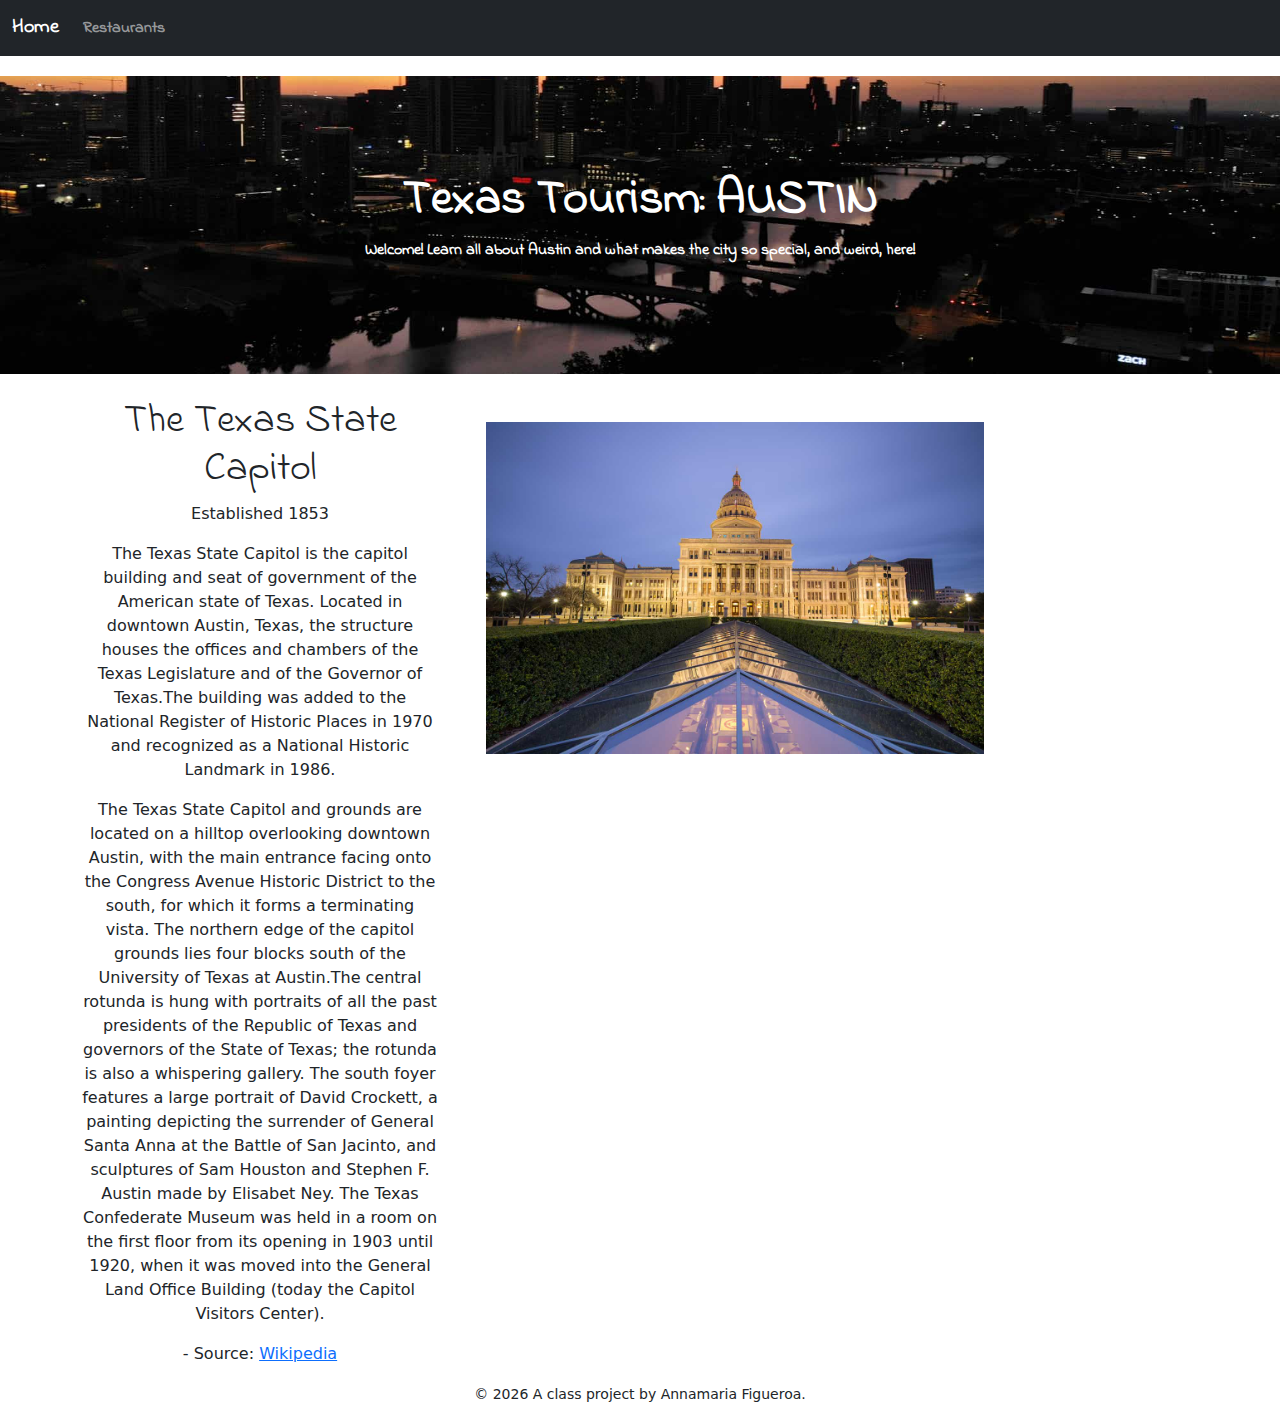
<file: docs/landmarks/texas-state-capitol.html>
<!doctype html>
<html lang="en">
  <!-- A Intro to Coding for Journalists class project -->
  <head>
    <title>Welcome | </title>
    <meta name="description" content="Welcome">
    <meta charset="utf-8">
    <meta http-equiv="X-UA-Compatible" content="IE=edge"/>
    <meta name="viewport" content="width=device-width, initial-scale=1, maximum-scale=1">
    <link rel="stylesheet" href="../css/main.css">
    <link href="https://fonts.googleapis.com/css2?family=Indie+Flower&display=swap" rel="stylesheet">
  </head>
  <body>
    <nav class="navbar navbar-expand-lg navbar-dark bg-dark">
  <div class="container-fluid">
    <a class="navbar-brand" href="../index.html">Home</a>
    <button class="navbar-toggler" type="button" data-bs-toggle="collapse" data-bs-target="#navbarNavDropdown" aria-controls="navbarNavDropdown" aria-expanded="false" aria-label="Toggle navigation">
      <span class="navbar-toggler-icon"></span>
    </button>
    <div class="collapse navbar-collapse" id="navbarNavDropdown">
      <ul class="navbar-nav">
         <li class="nav-item">
         <a class="nav-link" href="../restaurants.html">Restaurants</a>
         </li>
      </ul>
    </div>
  </div>
</nav>

    <div id="jumbo" class="p-5 mb-4">
  <div class="container-fluid py-5 text-center">
    <h1 class="display-5 fw-bold">Texas Tourism: AUSTIN</h1>
    <p>Welcome! Learn all about Austin and what makes the city so special, and weird, here!</p>
  </div>
</div>

    
  <article class="container">
    <div class="row">
      <div class="col-sm-4 text-center">
        <h1>The Texas State Capitol</h1>
        <p> Established 1853 </p> 
        <p> <p>The Texas State Capitol is the capitol building and seat of government of the American state of Texas. Located in downtown Austin, Texas, the structure houses the offices and chambers of the Texas Legislature and of the Governor of Texas.The building was added to the National Register of Historic Places in 1970 and recognized as a National Historic Landmark in 1986.</p>
<p>The Texas State Capitol and grounds are located on a hilltop overlooking downtown Austin, with the main entrance facing onto the Congress Avenue Historic District to the south, for which it forms a terminating vista. The northern edge of the capitol grounds lies four blocks south of the University of Texas at Austin.The central rotunda is hung with portraits of all the past presidents of the Republic of Texas and governors of the State of Texas; the rotunda is also a whispering gallery. The south foyer features a large portrait of David Crockett, a painting depicting the surrender of General Santa Anna at the Battle of San Jacinto, and sculptures of Sam Houston and Stephen F. Austin made by Elisabet Ney. The Texas Confederate Museum was held in a room on the first floor from its opening in 1903 until 1920, when it was moved into the General Land Office Building (today the Capitol Visitors Center).</p>
<p>- Source: <a href="https://en.wikipedia.org/wiki/Texas_State_Capitol">Wikipedia</a></p></p>
      </div>
      <div class="col-md-6">
        <img src="../img/landmarks/texas-state-capitol.jpg" class="img-fluid px-4 mt-4" alt="">
      </div>
    </div>
  </article>


    <footer>
<p id="legal" class="center-block text-center">
  <small>&copy; <span class="copyright-year"></span>
  A class project by Annamaria Figueroa.
</p>
</footer>


    <script src="../js/jquery.js"></script>
    <script src="../js/popper.js"></script>
    <script src="../js/bootstrap.js"></script>
    <script src="../js/scripts.js"></script>
  </body>
</html>
</file>
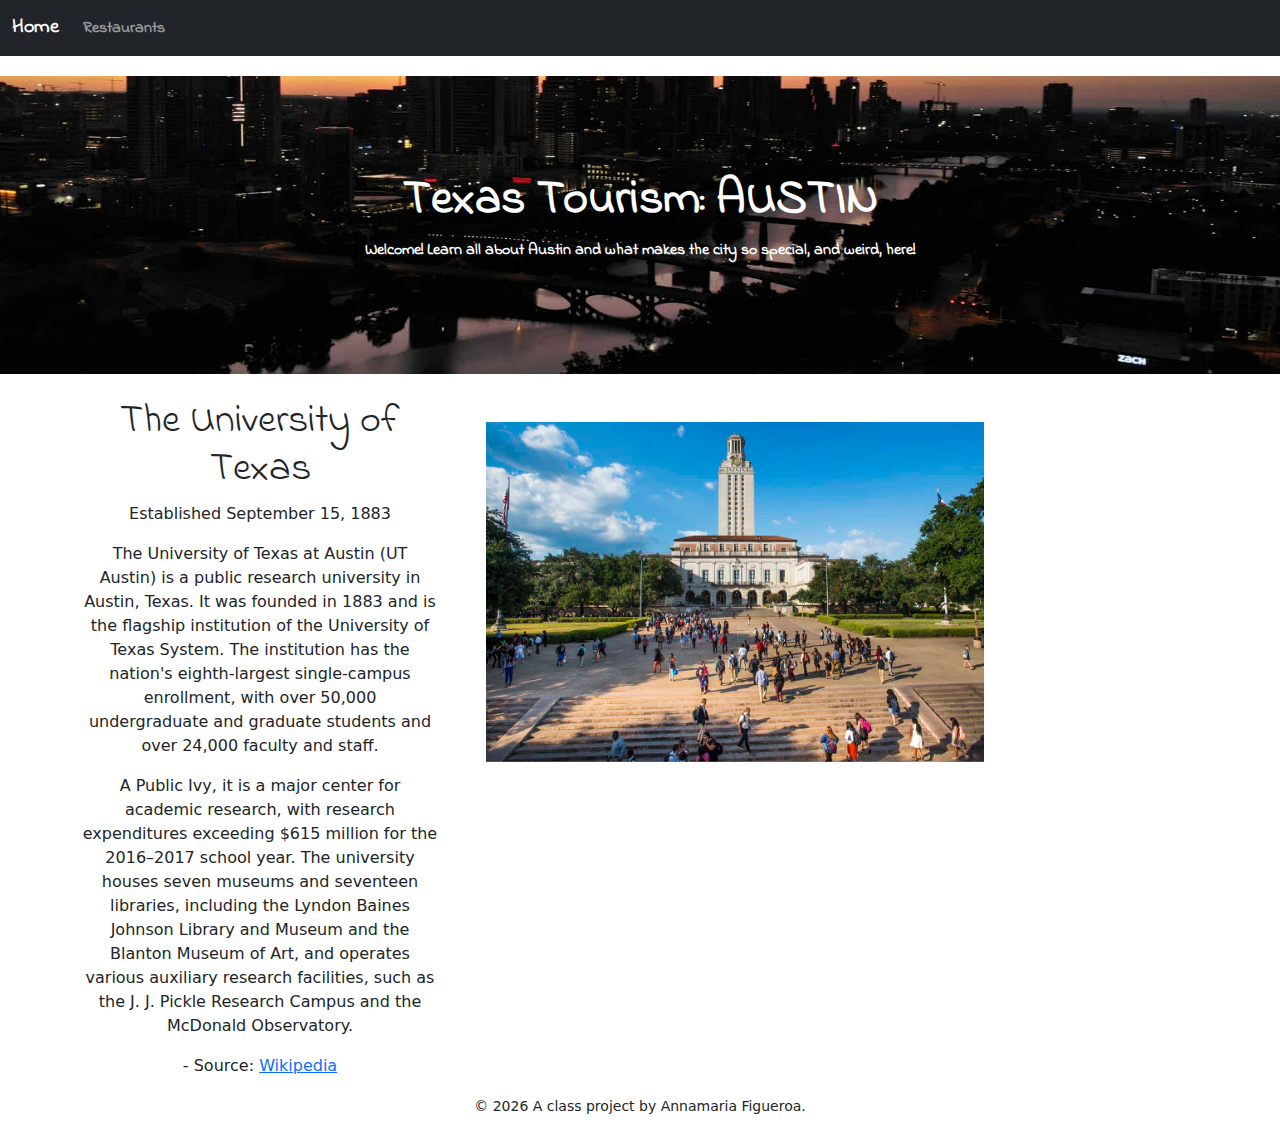
<file: docs/landmarks/university-of-texas.html>
<!doctype html>
<html lang="en">
  <!-- A Intro to Coding for Journalists class project -->
  <head>
    <title>Welcome | </title>
    <meta name="description" content="Welcome">
    <meta charset="utf-8">
    <meta http-equiv="X-UA-Compatible" content="IE=edge"/>
    <meta name="viewport" content="width=device-width, initial-scale=1, maximum-scale=1">
    <link rel="stylesheet" href="../css/main.css">
    <link href="https://fonts.googleapis.com/css2?family=Indie+Flower&display=swap" rel="stylesheet">
  </head>
  <body>
    <nav class="navbar navbar-expand-lg navbar-dark bg-dark">
  <div class="container-fluid">
    <a class="navbar-brand" href="../index.html">Home</a>
    <button class="navbar-toggler" type="button" data-bs-toggle="collapse" data-bs-target="#navbarNavDropdown" aria-controls="navbarNavDropdown" aria-expanded="false" aria-label="Toggle navigation">
      <span class="navbar-toggler-icon"></span>
    </button>
    <div class="collapse navbar-collapse" id="navbarNavDropdown">
      <ul class="navbar-nav">
         <li class="nav-item">
         <a class="nav-link" href="../restaurants.html">Restaurants</a>
         </li>
      </ul>
    </div>
  </div>
</nav>

    <div id="jumbo" class="p-5 mb-4">
  <div class="container-fluid py-5 text-center">
    <h1 class="display-5 fw-bold">Texas Tourism: AUSTIN</h1>
    <p>Welcome! Learn all about Austin and what makes the city so special, and weird, here!</p>
  </div>
</div>

    
  <article class="container">
    <div class="row">
      <div class="col-sm-4 text-center">
        <h1>The University of Texas</h1>
        <p> Established September 15, 1883 </p> 
        <p> <p>The University of Texas at Austin (UT Austin) is a public research university in Austin, Texas. It was founded in 1883 and is the flagship institution of the University of Texas System. The institution has the nation's eighth-largest single-campus enrollment, with over 50,000 undergraduate and graduate students and over 24,000 faculty and staff.</p><p>A Public Ivy, it is a major center for academic research, with research expenditures exceeding $615 million for the 2016–2017 school year. The university houses seven museums and seventeen libraries, including the Lyndon Baines Johnson Library and Museum and the Blanton Museum of Art, and operates various auxiliary research facilities, such as the J. J. Pickle Research Campus and the McDonald Observatory.</p><p>- Source: <a href="https://en.wikipedia.org/wiki/University_of_Texas_at_Austin">Wikipedia</a></p></p>
      </div>
      <div class="col-md-6">
        <img src="../img/landmarks/univ-of-tx.jpg" class="img-fluid px-4 mt-4" alt="">
      </div>
    </div>
  </article>


    <footer>
<p id="legal" class="center-block text-center">
  <small>&copy; <span class="copyright-year"></span>
  A class project by Annamaria Figueroa.
</p>
</footer>


    <script src="../js/jquery.js"></script>
    <script src="../js/popper.js"></script>
    <script src="../js/bootstrap.js"></script>
    <script src="../js/scripts.js"></script>
  </body>
</html>
</file>
